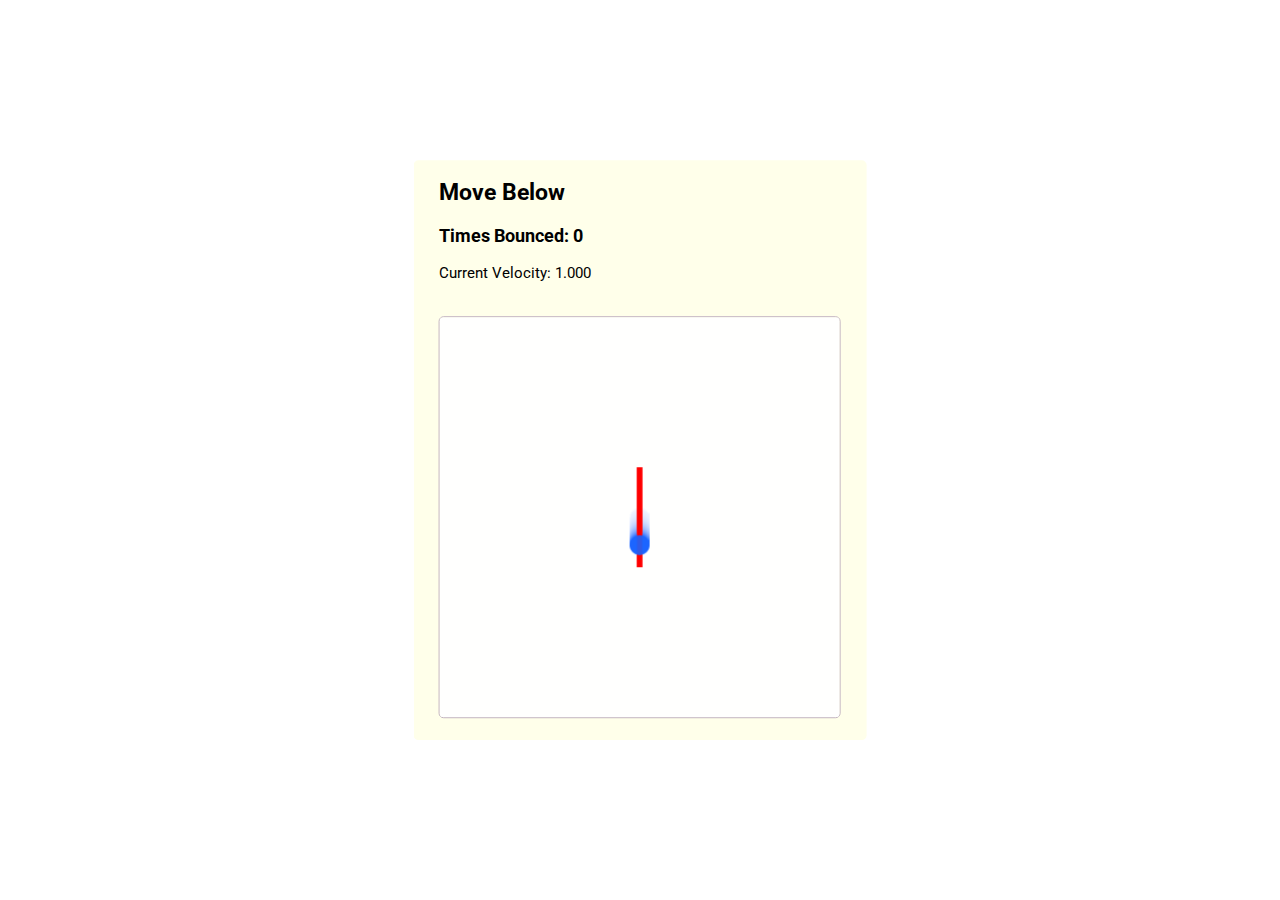
<file: index.html>
<!DOCTYPE HTML>
<html lang = "en">
<head>
  <meta charset="utf-8"/>

  <link href="https://fonts.googleapis.com/css?family=Roboto&display=swap" rel="stylesheet">
  <link href="index.css" rel="stylesheet">

  <title>Moving</title>
</head>
<body>
  <div class="content">
    <div id="centerText">
      <h2>Move Below</h2>
      <h3 id="centerSub">Times Bounced: </h3>
      <p id="centerVel">Current Velocity: </p>
    </div>
    <canvas id="mCanvas" width="400" height="400"></canvas>
  </div>
</body>
<footer>
  <script type="text/javascript" src="ball.js"></script>
  <script type="text/javascript" src="update.js"></script>
</footer>
</html>
</file>
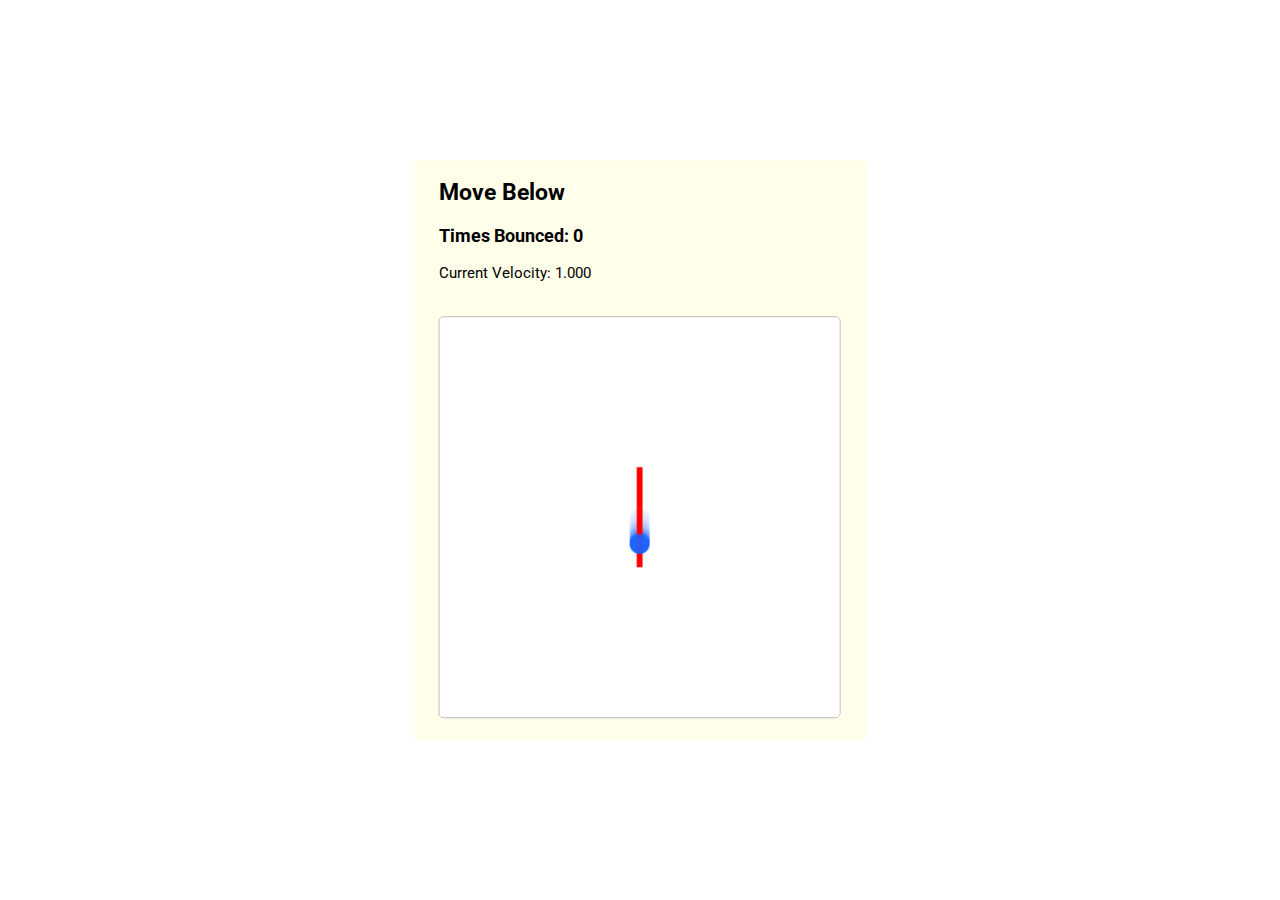
<file: moving/index.html>
<!DOCTYPE HTML>
<html lang = "en">
<head>
  <meta charset="utf-8"/>

  <link href="https://fonts.googleapis.com/css?family=Roboto&display=swap" rel="stylesheet">
  <link href="index.css" rel="stylesheet">

  <title>Moving</title>
</head>
<body>
  <div class="content">
    <div id="centerText">
      <h2>Move Below</h2>
      <h3 id="centerSub">Times Bounced: </h3>
      <p id="centerVel">Current Velocity: </p>
    </div>
    <canvas id="mCanvas" width="400" height="400"></canvas>
  </div>
</body>
<footer>
  <script type="text/javascript" src="ball.js"></script>
  <script type="text/javascript" src="update.js"></script>
</footer>
</html>
</file>
<file: index.css>
.content {
  position: fixed;
  top: 50%;
  right: 50%;
  transform: translate(50%, -50%);
  font-family: "Roboto", sans-serif;
  font-size: 1.2vw;
  border-radius: 5px;
  background-color: #ffffea
}
#centerText {
  padding: 0 2vw;
}
#mCanvas {
  margin: 2vh 2vw;
  border: 1px solid #c0b1c0;
  border-radius: 5px;
}
#mCanvas:hover {
  background-color: #dff0ea
}
</file>
<file: moving/index.css>
.content {
  position: fixed;
  top: 50%;
  right: 50%;
  transform: translate(50%, -50%);
  font-family: "Roboto", sans-serif;
  font-size: 1.2vw;
  border-radius: 5px;
  background-color: #ffffea
}
#centerText {
  padding: 0 2vw;
}
#mCanvas {
  margin: 2vh 2vw;
  border: 1px solid #c0b1c0;
  border-radius: 5px;
}
#mCanvas:hover {
  background-color: #dff0ea
}
</file>
